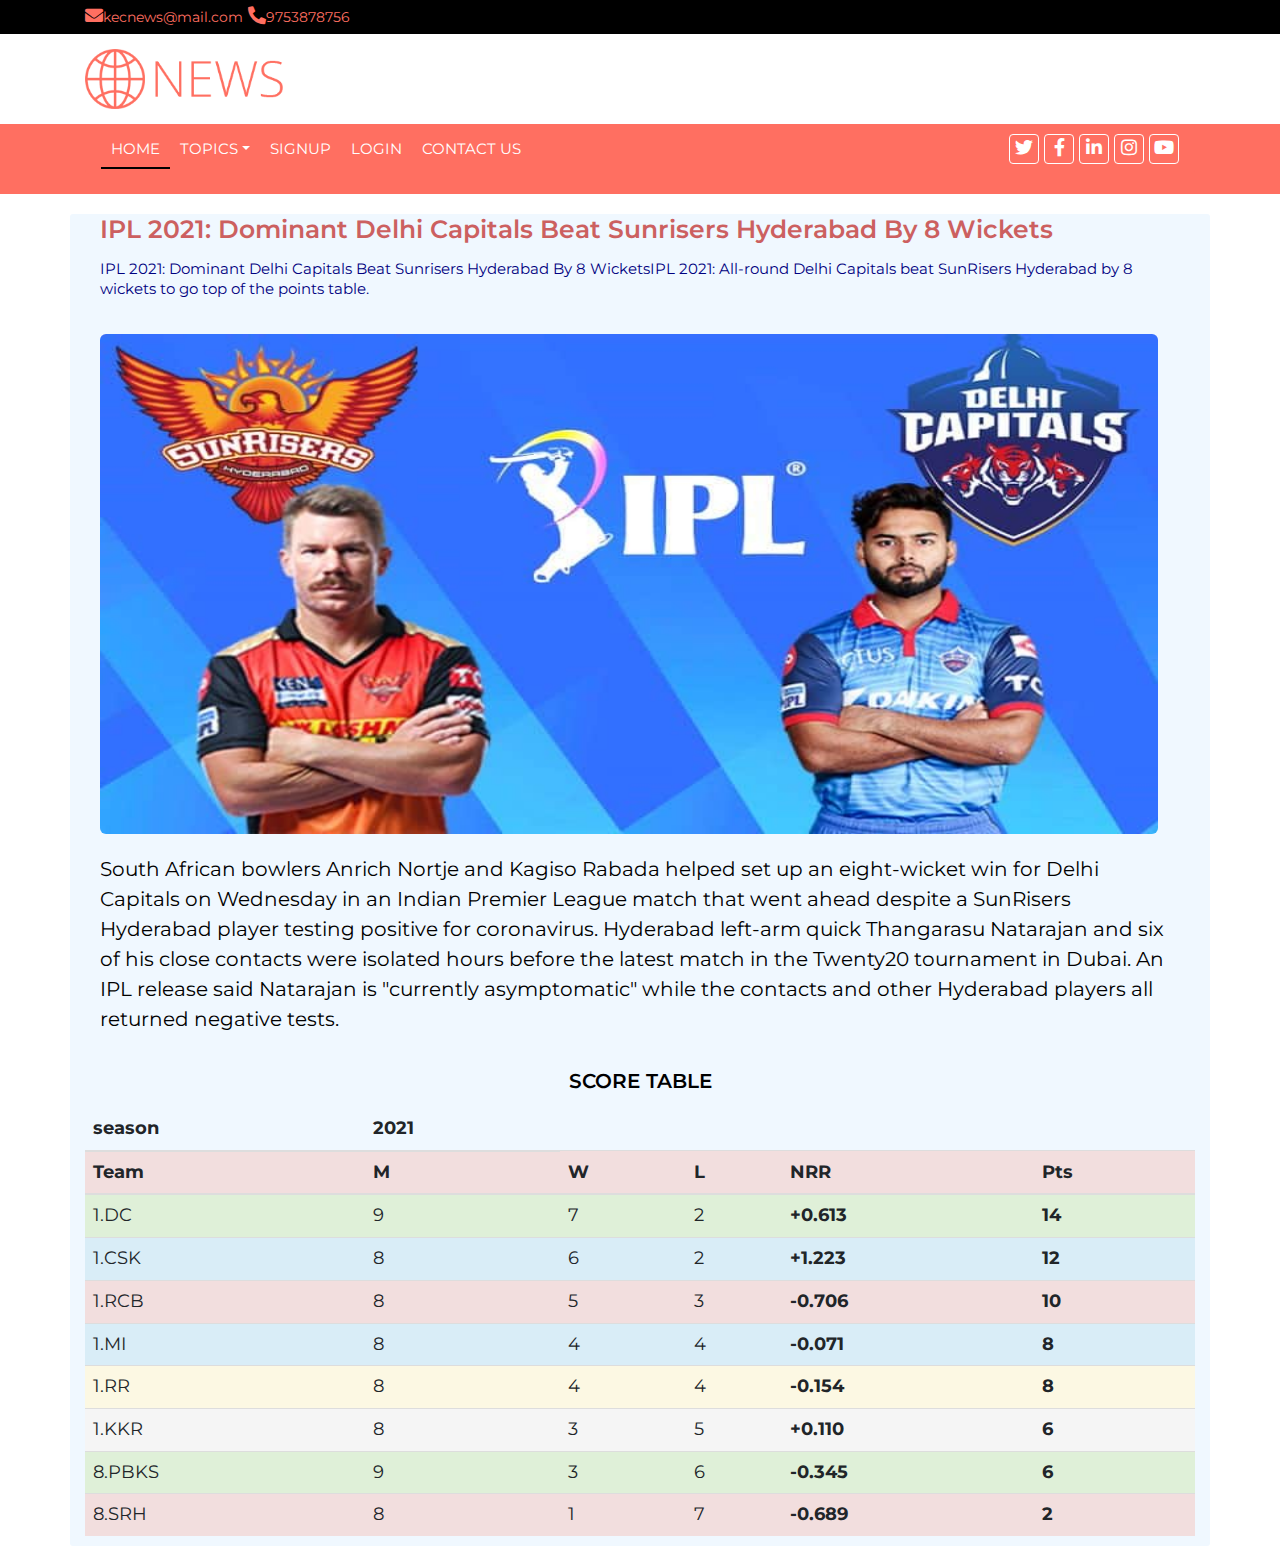
<file: ipl.html>
<!DOCTYPE html>
<html lang="en">
<head>
  <title>The news</title>
  <meta charset="utf-8">
  <meta name="viewport" content="width=device-width, initial-scale=1">
  

  <link rel="stylesheet" href="https://maxcdn.bootstrapcdn.com/bootstrap/3.4.1/css/bootstrap.min.css">
  <script src="https://ajax.googleapis.com/ajax/libs/jquery/3.5.1/jquery.min.js"></script>
  <script src="https://maxcdn.bootstrapcdn.com/bootstrap/3.4.1/js/bootstrap.min.js"></script>

  
  <link href="https://fonts.googleapis.com/css?family=Montserrat:400,600&display=swap" rel="stylesheet"> 

 
  <link href="https://stackpath.bootstrapcdn.com/bootstrap/4.4.1/css/bootstrap.min.css" rel="stylesheet">
  <link href="https://cdnjs.cloudflare.com/ajax/libs/font-awesome/5.10.0/css/all.min.css" rel="stylesheet">
 
  
  <link rel="stylesheet" href="css/style.css">
  
  <style>
      H2{
          text-align: center;
      }
      h1{
          color: #cc6060;
      }
      h4{
          color: navy;
          line-height: 20px;
      }
    p{
        line-height: 30px;
        font-size: 20px;
    }
    .udet{
        background-color: aliceblue;
        margin-top: 20px;
        
    }
  </style>
</head>
<body>

  
    <div class="top-bar">
        <div class="container">
            <div class="row">
                <div class="col-md-12">
                    <div class="tb-contact">
                        <p><i class="fas fa-envelope"></i>kecnews@mail.com</p>
                        <p><i class="fas fa-phone-alt"></i>9753878756</p>
                    </div>
                </div>
                
            </div>
        </div>
    </div>
   
    
    
    <div class="brand">
        <div class="container">
            <div class="row align-items-center">
                <div class="col-lg-3 col-md-4">
                    <div class="b-logo">
                        <a href="index.html">
                            <img src="img/logo.png" alt="Logo">
                        </a>
                    </div>
                </div>
                
            </div>
        </div>
    </div>
   

   
    <div class="nav-bar">
        <div class="container">
            <nav class="navbar navbar-expand-md bg-dark navbar-dark">
                <a href="#" class="navbar-brand">MENU</a>
                <button type="button" class="navbar-toggler" data-toggle="collapse" data-target="#navbarCollapse">
                    <span class="navbar-toggler-icon"></span>
                </button>

                <div class="collapse navbar-collapse justify-content-between" id="navbarCollapse">
                    <div class="navbar-nav mr-auto">
                        <a href="index.html" class="nav-item nav-link active">Home</a>
                        <div class="nav-item dropdown">
                            <a href="#" class="nav-link dropdown-toggle" data-toggle="dropdown">Topics</a>
                            <div class="dropdown-menu">
                                    <a href="#live" class="dropdown-item">Live News</a>
                                    <a href="#quick" class="dropdown-item">Quick News</a>
                                    <a href="#latest" class="dropdown-item">Latest News</a>
                            </div>
                        </div>
                        <a href="signup.html" class="nav-item nav-link">Signup</a>
                        <a href="login.html" class="nav-item nav-link">Login</a>
                        <a href="contact.html" class="nav-item nav-link">contact Us</a>
                    </div>
                    <div class="social ml-auto">
                        <a href="https://www.twitter.com/"><i class="fab fa-twitter"></i></a>
                            <a href="https://www.facebook.com/"><i class="fab fa-facebook-f"></i></a>
                            <a href="https://www.linkedin.com/feed/"><i class="fab fa-linkedin-in"></i></a>
                            <a href="https://www.instagram.com/"><i class="fab fa-instagram"></i></a>
                            <a href="https://www.youtube.com/"><i class="fab fa-youtube"></i></a>
                    </div>
                </div>
            </nav>
        </div>
    </div>
   




<div class="container rounded-lg udet">


    <div class="container">
        <h1>
            IPL 2021: Dominant Delhi Capitals Beat Sunrisers Hyderabad By 8 Wickets
        </h1>
        <h4>IPL 2021: Dominant Delhi Capitals Beat Sunrisers Hyderabad By 8 WicketsIPL 2021: All-round Delhi Capitals beat SunRisers Hyderabad by 8 wickets to go top of the points table.</h4>
        <br><img src="img/SRH-vs-DC.jpg" class="img-rounded" width="98%" height="500px"  alt="Cinque Terre"><br><br>
        <p>South African bowlers Anrich Nortje and Kagiso Rabada helped set up an eight-wicket win for Delhi Capitals on Wednesday in an Indian Premier League match that went ahead despite a SunRisers Hyderabad player testing positive for coronavirus. Hyderabad left-arm quick Thangarasu Natarajan and six of his close contacts were isolated hours before the latest match in the Twenty20 tournament in Dubai. An IPL release said Natarajan is "currently asymptomatic" while the contacts and other Hyderabad players all returned negative tests.</p>
    </div><br>
    <h2>SCORE TABLE</h2>
  
  <table class="table">
      <thead>
          <tr>
              <th>season</th>
              <th>2021</th>
          </tr>
          
      </thead>
      
    <thead>
      <tr class="danger">
        <th>Team</th>
        <th>M</th>
        <th>W</th>
        <th>L</th>
        <th>NRR</th>
        <TH>Pts</TH>
        
      </tr>
    </thead>
    <tbody>
      <tr class="success">
        <td>1.DC</td>
        <td>9</td>
        <td>7</td>
        <TD>2</TD>
        <TH>+0.613</TH>
        <TH>14</TH>
      </tr>      
      <tr class="info">
        <td>1.CSK</td>
        <td>8</td>
        <td>6</td>
        <TD>2</TD>
        <TH>+1.223</TH>
        <TH>12</TH>
      </tr>
      <tr class="danger">
        <td>1.RCB</td>
        <td>8</td>
        <td>5</td>
        <TD>3</TD>
        <TH>-0.706</TH>
        <TH>10</TH>
      </tr>
      <tr class="info">
        <td>1.MI</td>
        <td>8</td>
        <td>4</td>
        <TD>4</TD>
        <TH>-0.071</TH>
        <TH>8</TH>
      </tr>
      <tr class="warning">
        <td>1.RR</td>
        <td>8</td>
        <td>4</td>
        <TD>4</TD>
        <TH>-0.154</TH>
        <TH>8</TH>
      </tr>
      <tr class="active">
        <td>1.KKR</td>
        <td>8</td>
        <td>3</td>
        <TD>5</TD>
        <TH>+0.110</TH>
        <TH>6</TH>
      </tr>
      <tr class="success">
        <td>8.PBKS</td>
        <td>9</td>
        <td>3</td>
        <TD>6</TD>
        <TH>-0.345</TH>
        <TH>6</TH>
      </tr>
      <tr class="danger">
        <td>8.SRH</td>
        <td>8</td>
        <td>1</td>
        <TD>7</TD>
        <TH>-0.689</TH>
        <TH>2</TH>
      </tr>
    </tbody>
  </table>
</div>

</body>
</html>
</file>
<file: css/style.css>
*{
    line-height: 20px;
    font-size: large;
}


a{
    color: #cc6060;
    text-decoration: none;
  }
  a:hover{
    color: #519ac5fc;
  }
  .logo-wrapper{
    text-transform: uppercase;
    padding: 30px 0px;
  }
  .menu{
    padding-left: 0px;
    background: #519ac5fc;
  }
  .menu .container{
    padding-left: 0px;
  }
  .menu-items .active{
    background: #2483d6;
  }
  .menu .menu-items a{
    text-decoration: none;
    color: #fff;
    padding: 10px 30px;
    display: block;
  }
  .menu .menu-items a:hover{
    background: #2483d6;
  }
  .thumb{
    width: 100%;
  }
  .main-news{
    margin-top: 20px;
  }
  .main-news h3{
    line-height: 0.75;
  }
  .main-news h3 a{
    font-size: 17px;
    text-decoration: none;
    font-weight: 600;
  }
  .image{
    overflow: hidden;
  }
  .image-sm{
    max-height: 180px;
  }
  .image-sm img{
    height: 180px;
  }
  .image-xs{
    max-height: 140px;
  }
  .image-xxs{
    max-height: 100px;
  }
  .image img{
    object-fit: cover;
  }
  .font-large{
    font-size: 0.9em!important;
    font-weight: 600!important;
  }
  .section-title{
    position: relative;
    margin-bottom: 20px;
  }
  .section-title span{
    font-weight: 400;
    font-size: 17px;
    color: #519ac5fc;
  }
  .section-title span:after{
    content: '';
    position: absolute;
    background: #519ac5fc;
    width: 50px;
    height: 2px;
    left: 0;
    bottom: 0;
  }
  .bb-1{
    padding: 20px 0px;
    border-bottom: 1px solid #eee;
  }
  .section{
    border-bottom: 1px solid #eee;
    padding-bottom: 20px;
  }
  small{
    color: #999;
  }
  .summary{
    color: #777;
  }
  .trending .row{
    padding-bottom: 15px;
    margin-bottom: 15px;
    border-bottom: 1px solid #eee;
  }
  .sticky{
    position: fixed;
    top: 0;
    width: 100%;
  }
  .no-pad{
    padding-left: 0px!important;
  }

body {
    color: #000000;
    font-family: 'Montserrat', sans-serif;
    font-weight: 400;
    background: #ffffff;
}

a {
    color: #FF6F61;
    transition: 0.5s;
}

a:hover,
a:active,
a:focus {
    color: #000000;
    outline: none;
    text-decoration: none;
}

p {
    padding: 0;
    margin: 0 0 15px 0;
    color: #000000;
}

h1,
h2,
h3,
h4,
h5,
h6 {
    margin: 0 0 15px 0;
    padding: 0;
    color: #000000;
    font-weight: 600;
}

h4,
h5,
h6 {
    font-weight: 400;
}

.back-to-top {
    position: fixed;
    display: none;
    background: #FF6F61;
    color: #ffffff;
    width: 35px;
    height: 35px;
    text-align: center;
    line-height: 1;
    font-size: 16px;
    right: 15px;
    bottom: 15px;
    transition: background 0.5s;
    border-radius: 4px;
    z-index: 11;
}

.back-to-top:hover {
    background: #000000;
}

.back-to-top i {
    padding-top: 9px;
    color: #ffffff;
}
.form-control,
.custom-select {
    width: 100%;
    height: 35px;
    padding: 5px 15px;
    color: #999999;
    border: 1px solid #cccccc;
    margin-bottom: 15px
}

.form-control:focus,
.custom-select:focus {
    box-shadow: none;
    border-color: #FF6F61;
}

.custom-radio,
.custom-checkbox {
    margin-bottom: 15px;
}

.custom-radio .custom-control-label::before,
.custom-checkbox .custom-control-label::before {
    border-color: #cccccc;
}

.custom-radio .custom-control-input:checked~.custom-control-label::before,
.custom-checkbox .custom-control-input:checked~.custom-control-label::before {
    color: #ffffff;
    background: #FF6F61;
}

button.btn {
    color: #ffffff;
    background: #000000;
    border: 1px solid #000000;
}

button.btn:hover {
    color: #ffffff;
    background: #FF6F61;
    border-color: #FF6F61;
}
.top-bar {
    padding: 2px 0px;
    background: #000000;
}

.top-bar .tb-contact p {
    display: inline-block;
    margin: 0;
    color: #FF6F61;
    font-size: 14px;
}
.brand {
    margin: 15px 0;
    background: #ffffff;
}

.brand .b-logo {
    text-align: left;
    overflow: hidden;
}

.brand .b-logo a img {
    max-width: 100%;
    max-height: 60px;
}
.nav-bar {
    position: relative;
}

.nav-bar.nav-sticky {
    position: fixed;
    top: 0;
    width: 100%;
    box-shadow: 0 2px 5px rgba(0, 0, 0, .3);
    z-index: 999;
}

.nav-bar .navbar {
    height: 100%;
    padding: 0;
}

.navbar-dark .navbar-nav .nav-link,
.navbar-dark .navbar-nav .nav-link:focus,
.navbar-dark .navbar-nav .nav-link:hover,
.navbar-dark .navbar-nav .nav-link.active {
    padding: 10px 10px 8px 10px;
    color: #ffffff;
}

.navbar-dark .navbar-nav .nav-link:hover,
.navbar-dark .navbar-nav .nav-link.active {
    border-bottom: 2px solid #000000;
    transition: none;
}

.nav-bar .dropdown-menu {
    margin-top: 0;
    border: 0;
    border-radius: 0;
    background: #f8f9fa;
}

@media (min-width: 768px) {
    .nav-bar,
    .nav-bar .navbar {
        background: #FF6F61 !important;
    }
    
    .nav-bar .navbar-brand {
        display: none;
    }
    
    .nav-bar a.nav-link {
        padding: 8px 15px;
        font-size: 15px;
        text-transform: uppercase;
    }
}

@media (max-width: 768px) {   
    .nav-bar,
    .nav-bar .navbar {
        padding: 3px 0;
        background: #FF6F61 !important;
    }
    
    .nav-bar a.nav-link {
        padding: 5px;
    }
    
    .nav-bar .dropdown-menu {
        box-shadow: none;
    }
    
    .nav-bar .social {
        display: none;
    }
}

.nav-bar .social {
    font-size: 0;
    overflow: hidden;
}

.nav-bar .social a {
    display: inline-block;
    margin-left: 5px;
    width: 30px;
    height: 30px;
    padding: 3px 0;
    text-align: center;
    font-size: 14px;
    background: #FF6F61;
    border: 1px solid #ffffff;
    border-radius: 4px;
}

.nav-bar .social a:hover {
    background: #ffffff;
    border: 1px solid #ffffff;
}

.nav-bar .social a i {
    color: #ffffff;
}

.nav-bar .social a:hover i {
    color: #FF6F61;
}
.main-news {
    position: relative;
    width: 100%;
    margin-bottom: 30px;
}

.main-news .col-md-4 {
    margin-bottom: 30px;
}

.main-news .mn-img {
    position: relative;
    overflow: hidden;
}

.main-news .mn-img img {
    width: 100%;
}

.main-news .mn-img:hover img {
    filter: blur(3px);
    -webkit-filter: blur(3px);
}

.main-news .mn-title {
    position: absolute;
    top: 0; 
    right: 0;
    bottom: 0; 
    left: 0;
    padding: 15px 10px 15px 20px;
    background-image: linear-gradient(rgba(0, 0, 0, .0), rgba(0, 0, 0, .3), rgba(0, 0, 0, .9));
    display: flex;
    align-items: flex-end;
}

.main-news .mn-title a {
    display: block;
    width: 100%;
    color: #ffffff;
    font-size: 18px;
    font-weight: 400;
    transition: .3s;
}

.main-news .mn-title a:hover {
    color: #FF6F61;
}

.main-news .mn-list {
    margin-bottom: 30px;
}

.main-news .mn-list h2 {
    color: #000000;
    margin-bottom: 30px;
    padding-bottom: 15px;
    border-bottom: 3px double #000000;
}

.main-news .mn-list ul {
    margin: 0;
    padding: 0;
    list-style: none;
}

.main-news .mn-list ul li {
    margin: 0 0 12px 22px; 
}

.main-news .mn-list ul li:last-child {
    margin-bottom: 0; 
}

.main-news .mn-list ul li a {
    color: #000000;
    display: block;
    line-height: 23px;
}

.main-news .mn-list ul li::before {
    position: absolute;
    content: '\f061';
    font-family: 'Font Awesome 5 Free';
    font-weight: 900;
    color: #000000;
    left: 1px;
}

.main-news .mn-list ul li a:hover {
    color: #FF6F61;
}
.contact {
    position: relative;
    padding: 25px 0 15px 0;
}

.contact .contact-form,
.contact .contact-info {
    margin-bottom: 45px;
}

.contact .contact-info h4 {
    margin-bottom: 10px;
    font-size: 16px;
    font-weight: 400;
}

.contact .contact-info h4 i {
    color: #000000;
    margin-right: 5px;
}

.contact .social {
    position: relative;
    width: 100%;
}

.contact .social a {
    display: inline-block;
    margin: 10px 10px 0 0;
    width: 40px;
    height: 40px;
    padding: 7px 0;
    text-align: center;
    font-size: 18px;
    border: 1px solid #000000;
    border-radius: 4px;
}

.contact .social a i {
    color: #000000;
}

.contact .social a:hover {
    background: #FF6F61;
    border-color: #FF6F61;
}

.contact .social a:hover i {
    color: #ffffff;
}
</file>
